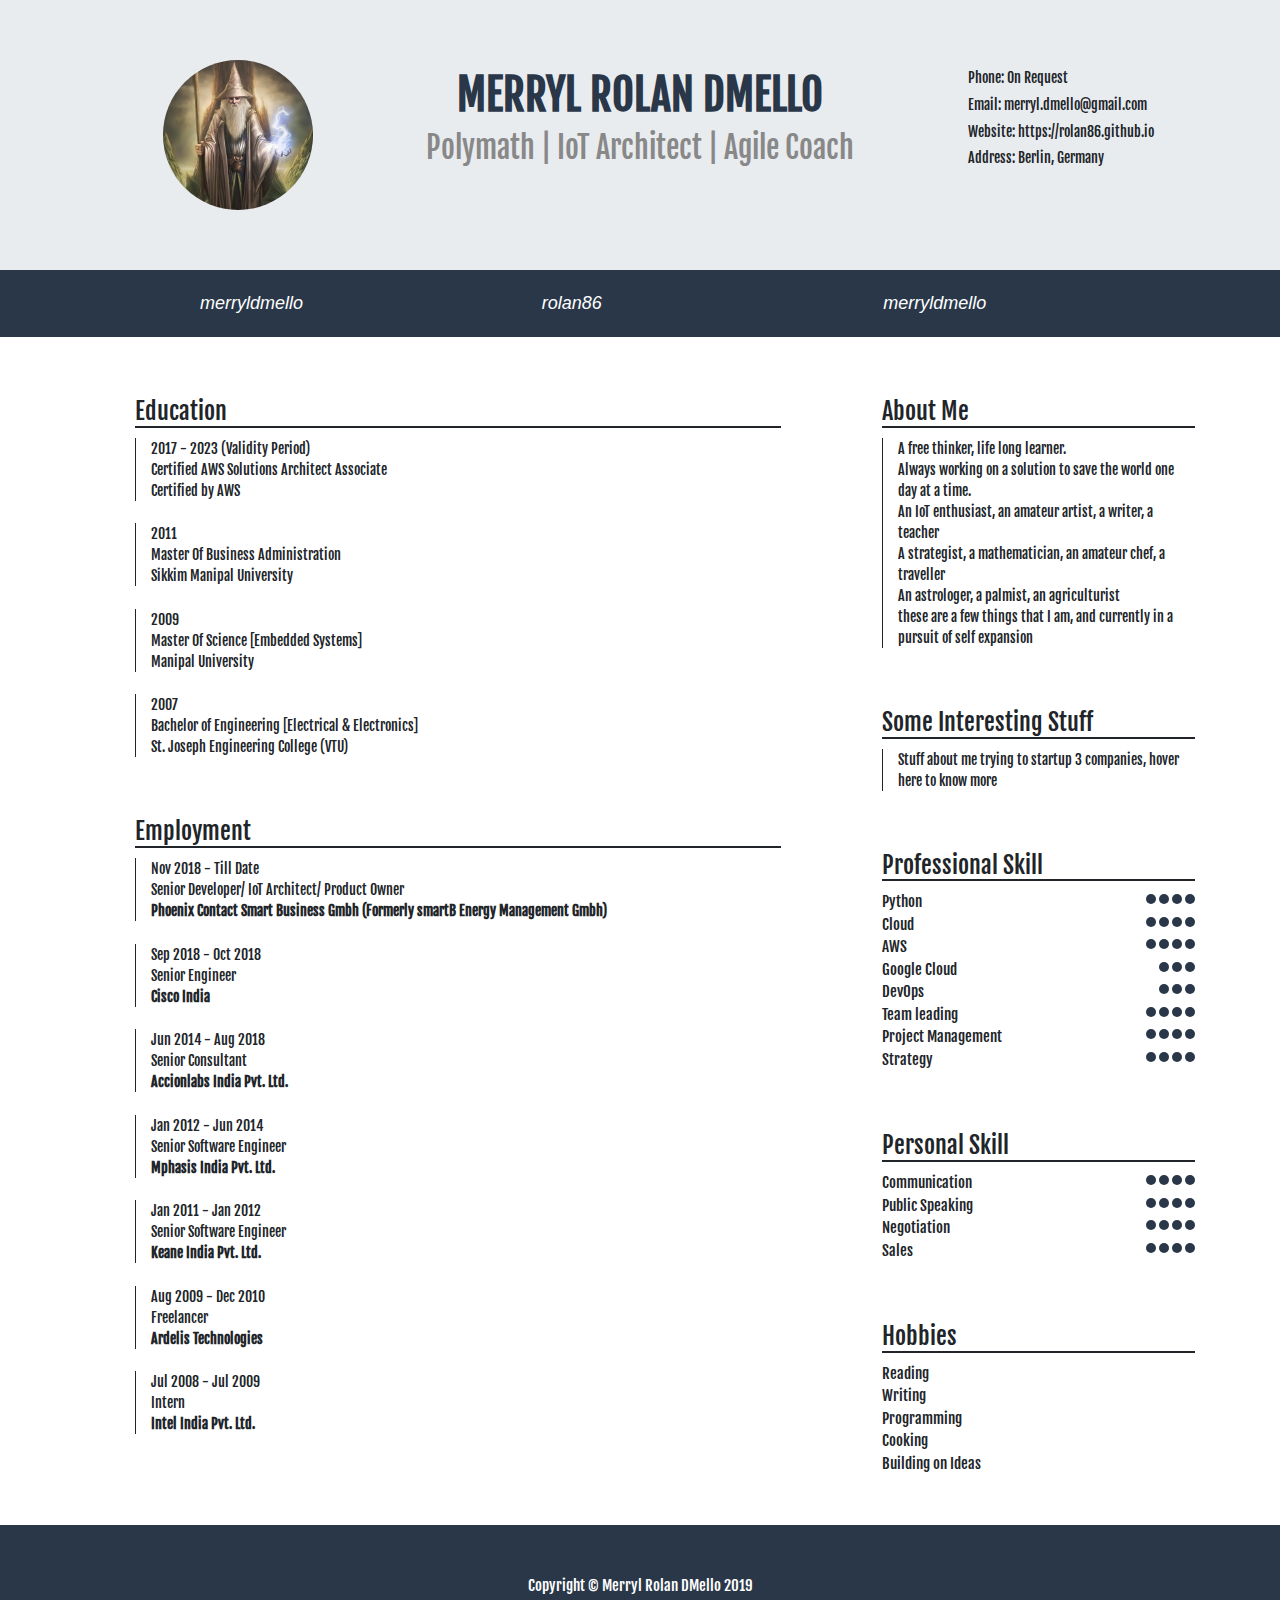
<file: index.html>
<!DOCTYPE html>
<html lang="en" dir="ltr">
  <head>
    <meta charset="utf-8">
    <meta name="viewport" content="width=device-width, initial-scale=1">
    <title>MERRYL ROLAN DMELLO</title>
    <link rel="stylesheet" href="https://maxcdn.bootstrapcdn.com/bootstrap/4.0.0/css/bootstrap.min.css" integrity="sha384-Gn5384xqQ1aoWXA+058RXPxPg6fy4IWvTNh0E263XmFcJlSAwiGgFAW/dAiS6JXm" crossorigin="anonymous">
    <script src="https://code.jquery.com/jquery-3.2.1.slim.min.js" integrity="sha384-KJ3o2DKtIkvYIK3UENzmM7KCkRr/rE9/Qpg6aAZGJwFDMVNA/GpGFF93hXpG5KkN" crossorigin="anonymous"></script>
    <script src="https://maxcdn.bootstrapcdn.com/bootstrap/4.0.0/js/bootstrap.min.js" integrity="sha384-JZR6Spejh4U02d8jOt6vLEHfe/JQGiRRSQQxSfFWpi1MquVdAyjUar5+76PVCmYl" crossorigin="anonymous"></script>
    <link rel="stylesheet" href="https://www.w3schools.com/w3css/4/w3.css">
    <link rel="stylesheet" href="https://use.fontawesome.com/releases/v5.8.1/css/all.css" integrity="sha384-50oBUHEmvpQ+1lW4y57PTFmhCaXp0ML5d60M1M7uH2+nqUivzIebhndOJK28anvf" crossorigin="anonymous">
    <link rel="stylesheet" href="css/mystyle.css">
    <link href="https://fonts.googleapis.com/css?family=Abril+Fatface|Fjalla+One" rel="stylesheet">

  </head>
  <body>
      <div class="jumbotron row">
          <div class="col-sm-3">
            <img class="mypic" src="img/wiz.jpeg" alt="My Picture">
          </div>
          <div class="col-sm-6">
            <h1 class="resume-head">MERRYL ROLAN DMELLO</h1>
            <h3 class="resume-head-sub">Polymath | IoT Architect | Agile Coach</h3>
          </div>
          <div class="col-sm-3">
            <h4 class="resume-address">Phone: On Request</h4>
            <h4 class="resume-address">Email: merryl.dmello@gmail.com</h4>
            <h4 class="resume-address">Website: https://rolan86.github.io</h4>
            <h4 class="resume-address">Address: Berlin, Germany
            </h4>
          </div>
      </div>



      <div class="container-fluid social-out">
        <div class="container social-in">
          <div class="row">
            <div class="col-sm-4">
              <i class="fab fa-twitter"><a href="https://twitter.com/merryldmello">  merryldmello</a></i>
            </div>
            <div class="col-sm-4">
              <i class="fab fa-github"><a href="https://github.com/rolan86">  rolan86</a></i>
            </div>
            <div class="col-sm-4">
              <i class="fab fa-linkedin-in"><a href="https://www.linkedin.com/in/merryldmello/">  merryldmello</a></i>
            </div>
          </div>
        </div>
      </div>

      <div class="container">
        <section class="main-section-left">
          <h3 class="main-section-node">Education</h3>
          <div class="container left-bordered main-details">
            2017 - 2023 (Validity Period)<br>
            Certified AWS Solutions Architect Associate <br>
            Certified by AWS <br>
          </div>
          <br>
          <div class="container left-bordered main-details">
            2011 <br>
            Master Of Business Administration <br>
            Sikkim Manipal University <br>
          </div>
          <br>
          <div class="container left-bordered main-details">
            2009 <br>
            Master Of Science [Embedded Systems] <br>
            Manipal University <br>
          </div>
          <br>
          <div class="container left-bordered main-details">
            2007 <br>
            Bachelor of Engineering [Electrical & Electronics] <br>
            St. Joseph Engineering College (VTU)<br>
          </div>
        </section>

        <section class="main-section-right">
          <h3 class="main-section-node">About Me</h3>
          <div class="container left-bordered main-details">
            A free thinker, life long learner. <br>
            Always working on a solution to save the world one day at a time. <br>
            An IoT enthusiast, an amateur artist, a writer, a teacher <br>
            A strategist, a mathematician, an amateur chef, a traveller <br>
            An astrologer, a palmist, an agriculturist <br>
            these are a few things that I am, and currently in a pursuit of self expansion <br>
          </div>
        </section>

        <section class="main-section-right">
          <h3 class="main-section-node">Some Interesting Stuff</h3>
          <div class="container left-bordered main-details" id="interest" onmouseover="changeText('interest')" onmouseout="changeback('interest')">
            Stuff about me trying to startup 3 companies, hover here to know more
          </div>
        </section>

        <section class="main-section-left">
          <h3 class="main-section-node">Employment</h3>
          <div class="container left-bordered main-details" id="smartb" onmouseover="changeText('smartb')" onmouseout="changeback('smartb')">
            Nov 2018 - Till Date <br>
            Senior Developer/ IoT Architect/ Product Owner <br>
            <strong>Phoenix Contact Smart Business Gmbh (Formerly smartB Energy Management Gmbh) </strong><br>
          </div>
          <br>
          <div class="container left-bordered main-details" id="cisco" onmouseover="changeText('cisco')" onmouseout="changeback('cisco')">
            Sep 2018 - Oct 2018 <br>
            Senior Engineer <br>
            <strong>Cisco India </strong><br>
          </div>
          <br>
          <div class="container left-bordered main-details" id="accion" onmouseover="changeText('accion')" onmouseout="changeback('accion')">
            Jun 2014 - Aug 2018 <br>
            Senior Consultant <br>
            <strong>Accionlabs India Pvt. Ltd. </strong><br>
          </div>
          <br>
          <div class="container left-bordered main-details" id="mphasis" onmouseover="changeText('mphasis')" onmouseout="changeback('mphasis')">
            Jan 2012 - Jun 2014 <br>
            Senior Software Engineer <br>
            <strong>Mphasis India Pvt. Ltd. </strong><br>
          </div>
          <br>
          <div class="container left-bordered main-details" id="keane" onmouseover="changeText('keane')" onmouseout="changeback('keane')">
            Jan 2011 - Jan 2012 <br>
            Senior Software Engineer <br>
            <strong>Keane India Pvt. Ltd. </strong><br>
          </div>
          <br>
          <div class="container left-bordered main-details" id="freelance" onmouseover="changeText('freelance')" onmouseout="changeback('freelance')">
            Aug 2009 - Dec 2010 <br>
            Freelancer <br>
            <strong>Ardelis Technologies </strong><br>
          </div>
          <br>
          <div class="container left-bordered main-details" id="intel" onmouseover="changeText('intel')" onmouseout="changeback('intel')">
            Jul 2008 - Jul 2009 <br>
            Intern <br>
            <strong>Intel India Pvt. Ltd. </strong><br>
          </div>
        </section>

        <section class="main-section-right">
          <h3 class="main-section-node">Professional Skill</h3>
          <span class="sc"></span>
          <span class="sc"></span>
          <span class="sc"></span>
          <span class="sc"></span>
          <div class="skills">
            Python
          </div>

          <span class="sc"></span>
          <span class="sc"></span>
          <span class="sc"></span>
          <span class="sc"></span>
          <div class="skills">
            Cloud
          </div>

          <span class="sc"></span>
          <span class="sc"></span>
          <span class="sc"></span>
          <span class="sc"></span>
          <div class="skills">
            AWS
          </div>

          <span class="sc"></span>
          <span class="sc"></span>
          <span class="sc"></span>
          <div class="skills">
            Google Cloud
          </div>

          <span class="sc"></span>
          <span class="sc"></span>
          <span class="sc"></span>
          <div class="skills">
            DevOps
          </div>

          <span class="sc"></span>
          <span class="sc"></span>
          <span class="sc"></span>
          <span class="sc"></span>
          <div class="skills">
            Team leading
          </div>

          <span class="sc"></span>
          <span class="sc"></span>
          <span class="sc"></span>
          <span class="sc"></span>
          <div class="skills">
            Project Management
          </div>

          <span class="sc"></span>
          <span class="sc"></span>
          <span class="sc"></span>
          <span class="sc"></span>
          <div class="skills">
            Strategy
          </div>
        </section>





        <section class="main-section-right">
          <h3 class="main-section-node">Personal Skill</h3>
          <span class="sc"></span>
          <span class="sc"></span>
          <span class="sc"></span>
          <span class="sc"></span>
          <div class="skills">
            Communication
          </div>

          <span class="sc"></span>
          <span class="sc"></span>
          <span class="sc"></span>
          <span class="sc"></span>
          <div class="skills">
            Public Speaking
          </div>

          <span class="sc"></span>
          <span class="sc"></span>
          <span class="sc"></span>
          <span class="sc"></span>
          <div class="skills">
            Negotiation
          </div>

          <span class="sc"></span>
          <span class="sc"></span>
          <span class="sc"></span>
          <span class="sc"></span>
          <div class="skills">
            Sales
          </div>
        </section>

        <section class="main-section-right">
          <h3 class="main-section-node">Hobbies</h3>
          <div class="skills">Reading </div>
          <div class="skills">Writing </div>
          <div class="skills">Programming </div>
          <div class="skills">Cooking </div>
          <div class="skills">Building on Ideas </div>

        </section>

    </div>

    <div class="container-fluid resume-footer">
      Copyright &copy; Merryl Rolan DMello 2019
    </div>

    <script src="js/datachange.js"></script>

  </body>
</html>
</file>
<file: css/mystyle.css>
.mypic {
  height: 150px;
  width: 150px;
  border-radius: 100%;
  float: right;
}

.resume-head{
  text-align: center;
  font-family: 'Fjalla One', sans-serif;
  font-weight: 700;
  font-size: 42px;
  color: #293749;
}

.resume-head-sub{
  text-align: center;
  font-family: 'Fjalla One', sans-serif;
  font-size: 30px;
  color: #888888;
}

.resume-address{
  font-family: 'Fjalla One', sans-serif;
  font-size: 14px;
}

.social-out {
  padding-top: 20px;
  padding-bottom: 20px;
  margin-top: -30px;
  background-color: #293749;
  color : #ffffff;

}

.social-in {
  padding-left: 130px;
  background-color: #293749;
  color : #ffffff;
  font-size: 18px;

}

.main-section-left{
  margin-top: 30px;
  margin-left: 30px;
  padding-left: 20px;
  width: 60%;
  display: inline-block;
  float: left;
}

.main-section-right{
  margin-top: 30px;
  margin-left: 30px;
  padding-left: 20px;
  width: 30%;
  display: inline-block;
  float: right;
}

.main-section-node{
  margin-top: 30px;
  font-family: 'Fjalla One', sans-serif;
  border-bottom: solid 2px;
}

.left-bordered {
  border-left: solid 0.5px;
}

.main-details {
  font-family: 'Fjalla One', sans-serif;
  font-size: 14px;
}

.main-details:hover {
  background-color: silver;
}

.resume-footer {
  margin-top: 50px;
  padding: 50px;
  background-color: #293749;
  color: white;
  font-family: 'Fjalla One', sans-serif;
  text-align: center;
  display: inline-block;
}

.underline {
  border-bottom: solid 1px;
}

.skills {
  font-family: 'Fjalla One', sans-serif;
}

.sc{
  width:10px;
  height:10px;
  margin-top: 3px;
  margin-left: 3px;
  border-radius:50%;
  background:#293749;
  float:right;
}
</file>
